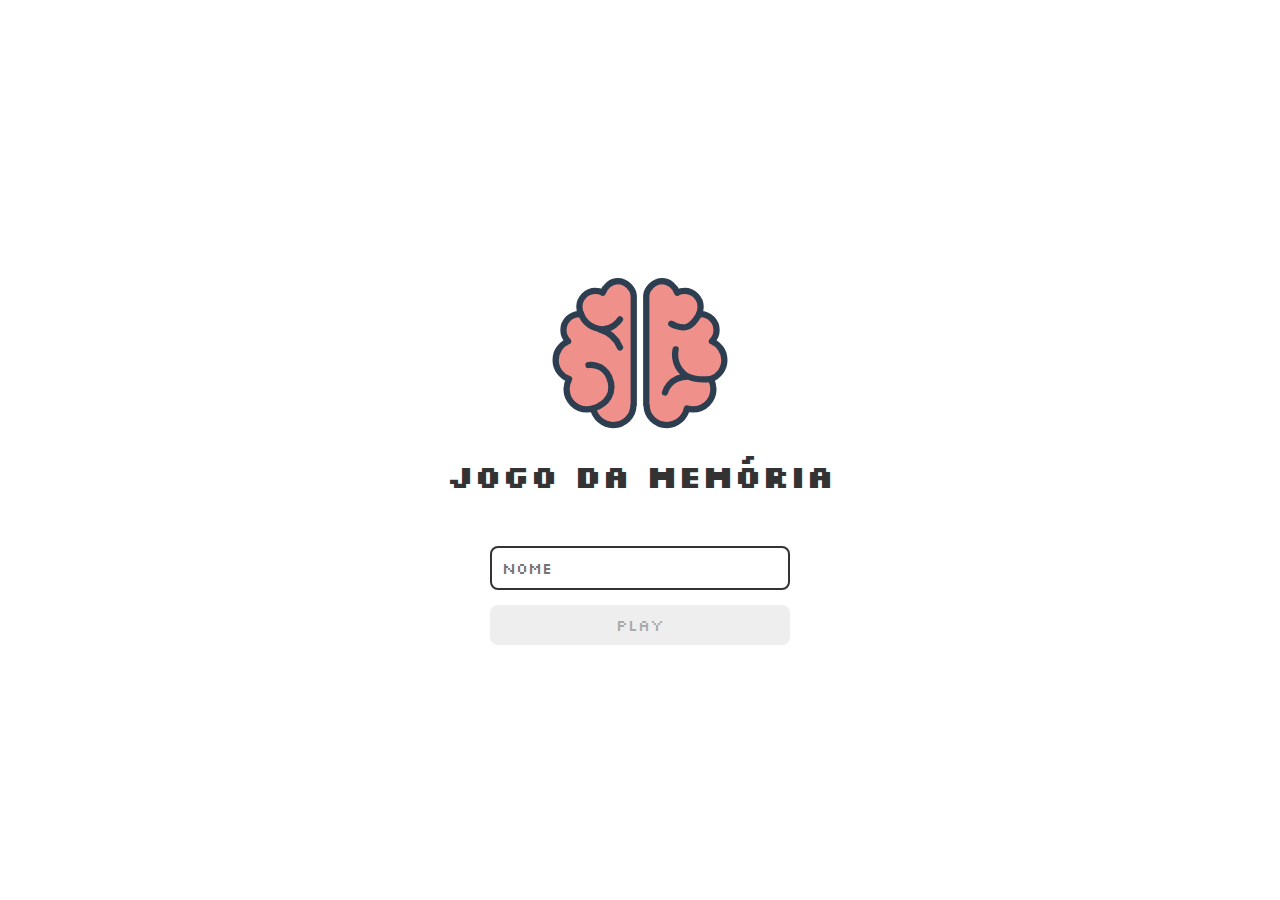
<file: PAGES/index.html>
<!DOCTYPE html>
<html lang="pt-BR">

<head>
    <meta charset="UTF-8">
    <meta http-equiv="X-UA-Compatible" content="IE=edge">
    <meta name="viewport" content="width=device-width, initial-scale=1.0">
    <link rel="stylesheet" href="../CSS/style.css">
    <link rel="icon" href="../img/brain.svg">
    <script defer src="../JS/script.js"></script>
    <title>Jogo da Memória | Login</title>
</head>

<body>
    <form class="login-form">
        <div class="login-header">
            <img src="../img/brain.svg" alt="brain">
            <h1>Jogo da Memória</h1>
        </div>
        <input type="text" placeholder="Nome" class="login-input" spellcheck="false">
        <button type="submit" class="login-button" disabled>Play</button>
    </form>
</body>

</html>
</file>
<file: CSS/style.css>
@import url('https://fonts.googleapis.com/css2?family=Cutive+Mono&family=Silkscreen:wght@400;700&display=swap');

* {
    margin: 0;
    padding: 0;
    list-style: none;
    border: none;
    box-sizing: border-box;
    font-family: "Silkscreen", sans-serif;
}

.login-form {
    align-items: center;
    display: flex;
    flex-direction: column;
    height: 100vh;
    justify-content: center;
}

.login-header {
    display: flex;
    align-items: center;
    flex-direction: column;
    justify-content: center;
    margin-bottom: 50px;
}

.login-header img {
    width: 200px;
}

.login-header h1 {
    color: #333;
    font-size: 2rem;
}

.login-input {
    border: 2px solid #333;
    border-radius: 8px;
    color: #333;
    font-size: 1em;
    outline: none;
    padding: 10px;
    margin-bottom: 15px;
    width: 100%;
    max-width: 300px;
}

.login-button {
    background-color: #256579;
    padding: 10px;
    border-radius: 8px;
    color: #fff;
    cursor: pointer;
    font-size: 1em;
    width: 100%;
    max-width: 300px;
}

.login-button:disabled {
    background-color: #eee;
    color: #aaa;
    cursor: auto;
}
</file>
